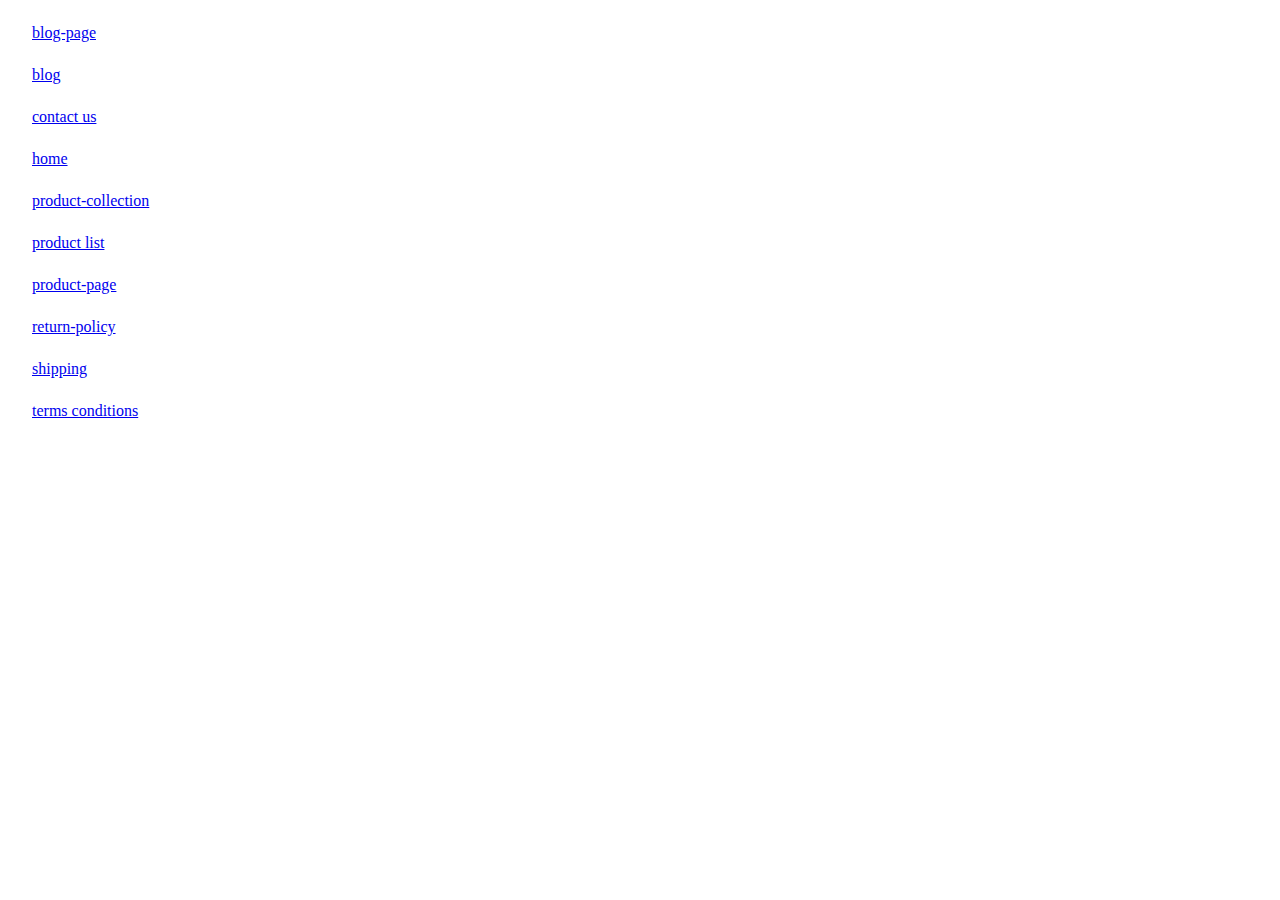
<file: index.html>
<!DOCTYPE html>
<html lang="en">

<head>
    <meta charset="UTF-8">
    <meta name="viewport" content="width=device-width, initial-scale=1.0">
    <title>Document</title>
    <style>
        a {
            margin: 24px;
            display: block;
        }
    </style>
</head>

<body>
    <a href="./blog-page.html">blog-page</a>
    <a href="./blog.html">blog</a>
    <a href="./contact-us.html">contact us</a>
    <a href="./home.html">home</a>
    <a href="./product-collection.html">product-collection</a>
    <a href="./product-list.html">product list</a>
    <a href="./product-page.html">product-page</a>
    <a href="./return-policy.html">return-policy</a>
    <a href="./shipping.html">shipping</a>
    <a href="./terms-conditions.html">terms conditions</a>


</body>

</html>
</file>
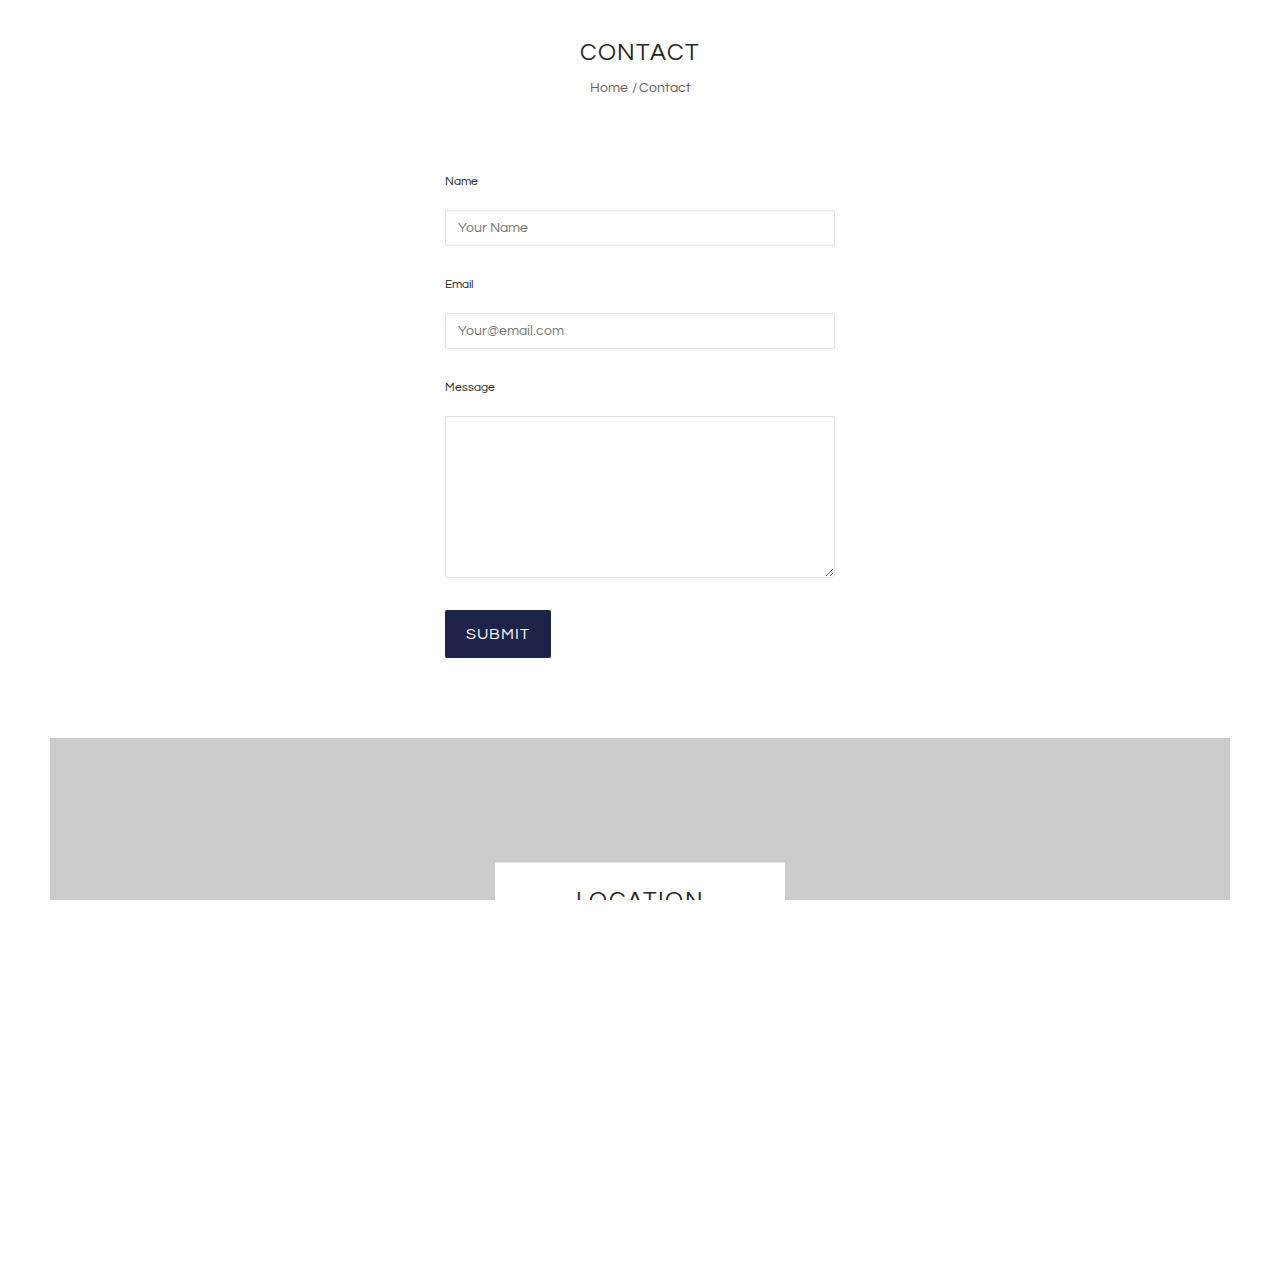
<file: contact-us.html>
<!DOCTYPE html>
<html lang="en">

<head>
    <meta charset="UTF-8">
    <meta name="viewport" content="width=device-width, initial-scale=1.0">
    <title>Document</title>
    <link rel="stylesheet" href="https://cdn.jsdelivr.net/npm/swiper@11/swiper-bundle.min.css" />
    <link rel="stylesheet" href="./css/root.css">
    <link rel="stylesheet" href="./css/style.css">
    <link rel="stylesheet" href="./css/responsive.css">
</head>

<body>

    <section class="container">

        <div class="contact-page-header">

            <div class="page-title">CONTACT</div>

            <div class="breadcrumbs">
                <a href="#">Home</a>
                <span>Contact</span>
            </div>

        </div>

    </section>


    <section class="container">


        <form action="#" class="contact-form">

            <div class="input-group">

                <label for="">Name</label>

                <input type="text" class="input" placeholder="Your Name" required>

            </div>

            <div class="input-group">

                <label for="">Email</label>

                <input type="email" class="input" placeholder="Your@email.com" required>

            </div>

            <div class="input-group">

                <label for="">Message</label>

                <textarea name="" class="input" rows="10" required></textarea>

            </div>

            <button type="submit">submit</button>

        </form>

    </section>


    <section class="container">

        <div class="location">

            <div class="imagewrapper2"
                style="background-image: url('//grid-theme-bright.myshopify.com/cdn/shop/files/hand-hero-sanitizer-7-edit_35ef394d-705b-4bd9-aa3c-b2e6790d6092_1216x960.jpg?v=1613789660');">

                <div class="text-box">

                    <h2 class="title">Location</h2>

                    <p class="sub-title">1221 Broad St</p>
                    <p class="sub-title"> Victoria, BC</p>

                    <p class="sub-title"> Monday - Friday: 10am - 6pm</p>
                    <p class="sub-title"> Saturday - Sunday: 12pm - 6pm</p>
                    <p class="sub-title"> <i> or by appointment </i> </p>

                </div>

            </div>

        </div>

        <!-- <a href="#" class="open-items-link"></a> -->

    </section>


    <script src="./js/jquery.js"></script>
    <script src="https://cdn.jsdelivr.net/npm/swiper@11/swiper-bundle.min.js"></script>
    <script src="./js/custom.js"></script>
</body>

</html>
</file>
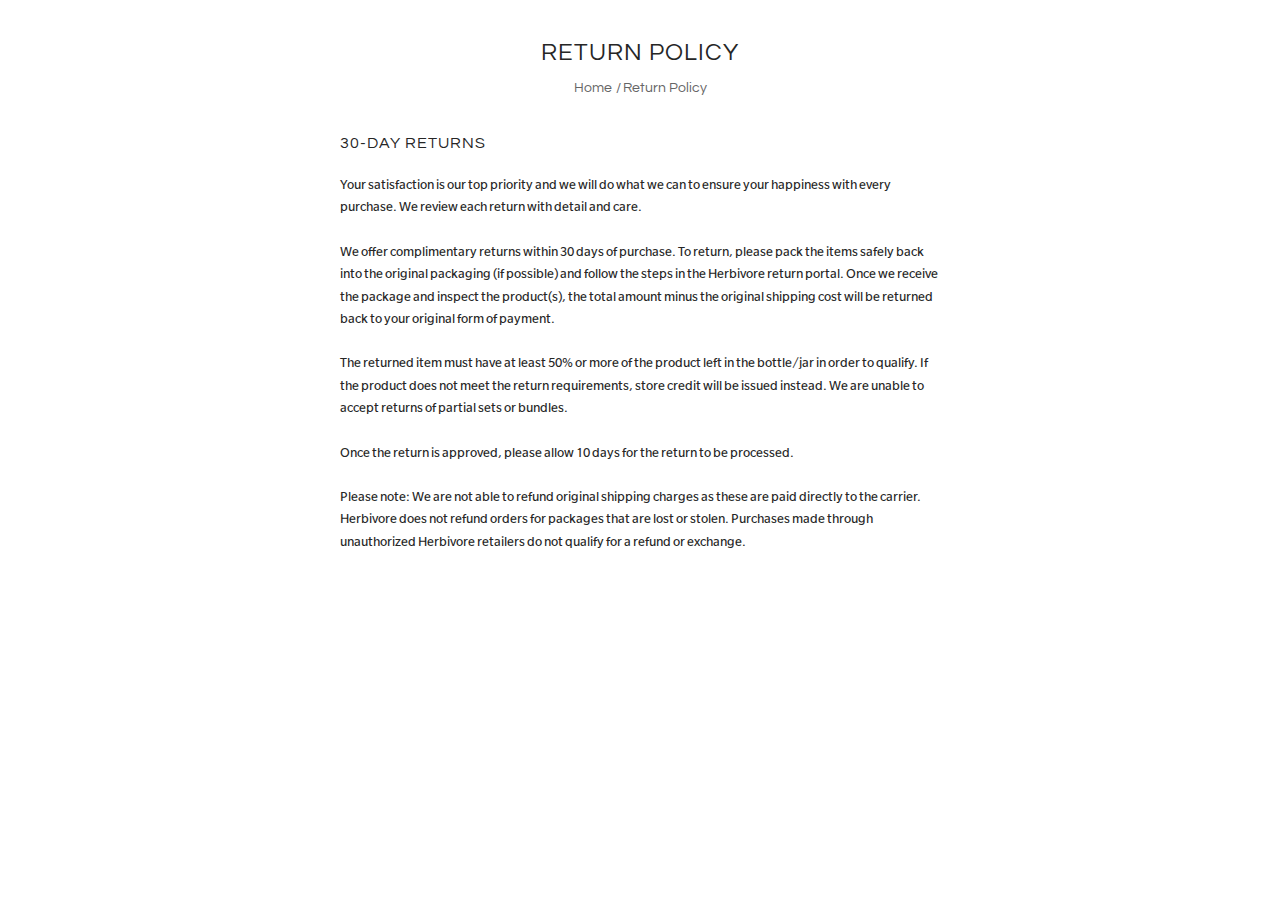
<file: return-policy.html>
<!DOCTYPE html>
<html lang="en">

<head>
    <meta charset="UTF-8">
    <meta name="viewport" content="width=device-width, initial-scale=1.0">
    <title>Document</title>
    <link rel="stylesheet" href="https://cdn.jsdelivr.net/npm/swiper@11/swiper-bundle.min.css" />
    <link rel="stylesheet" href="./css/root.css">
    <link rel="stylesheet" href="./css/style.css">
    <link rel="stylesheet" href="./css/responsive.css">
</head>

<body>

    <main>

        <section class="container">

            <div class="company-policy-page-header">

                <div class="page-title">RETURN POLICY</div>

                <div class="breadcrumbs">
                    <a href="#">Home</a>
                    <span>Return Policy</span>
                </div>

            </div>

        </section>

        <section class="company-policy-pages-content">

            <h4>30-DAY RETURNS</h4>

            <p>Your satisfaction is our top priority and we will do what we can to ensure your happiness with every
                purchase. We review each return with detail and care.</p>

            <p>We offer complimentary returns within 30 days of purchase. To return, please pack the items safely back
                into the original packaging (if possible) and follow the steps in the Herbivore return portal. Once we
                receive the package and inspect the product(s), the total amount minus the original shipping cost will
                be returned back to your original form of payment. </p>

            <p>The returned item must have at least 50% or more of the product left in the bottle/jar in order to
                qualify. If the product does not meet the return requirements, store credit will be issued instead. We
                are unable to accept returns of partial sets or bundles.
            </p>

            <p>Once the return is approved, please allow 10 days for the return to be processed. </p>

            <p>Please note: We are not able to refund original shipping charges as these are paid directly to the
                carrier. Herbivore does not refund orders for packages that are lost or stolen. Purchases made through
                unauthorized Herbivore retailers do not qualify for a refund or exchange.</p>

        </section>

    </main> 


</body>

</html>
</file>
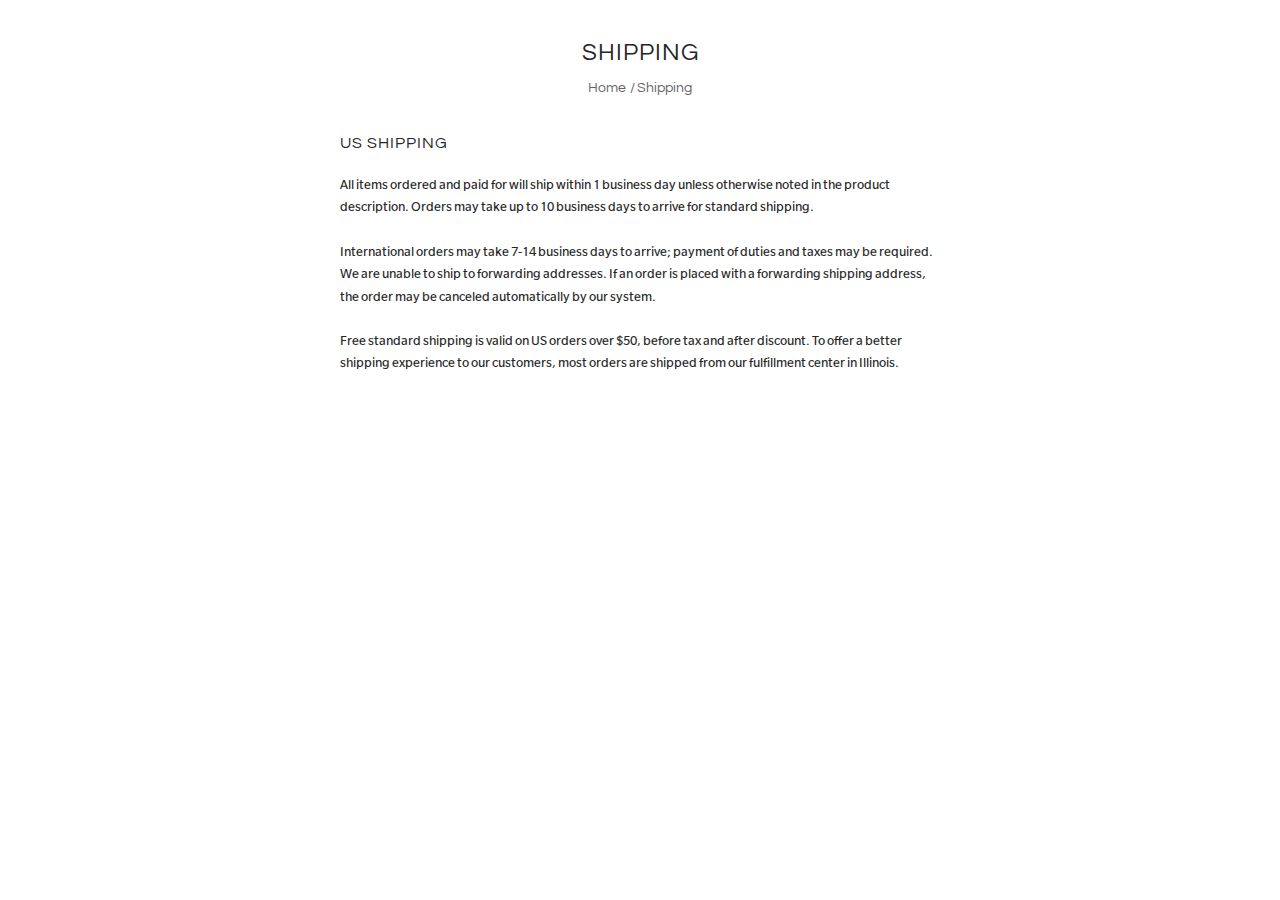
<file: shipping.html>
<!DOCTYPE html>
<html lang="en">

<head>
    <meta charset="UTF-8">
    <meta name="viewport" content="width=device-width, initial-scale=1.0">
    <title>Document</title>
    <link rel="stylesheet" href="https://cdn.jsdelivr.net/npm/swiper@11/swiper-bundle.min.css" />
    <link rel="stylesheet" href="./css/root.css">
    <link rel="stylesheet" href="./css/style.css">
    <link rel="stylesheet" href="./css/responsive.css">
</head>

<body>

    <main>

        <section class="container">

            <div class="company-policy-page-header">

                <div class="page-title">SHIPPING</div>

                <div class="breadcrumbs">
                    <a href="#">Home</a>
                    <span>Shipping</span>
                </div>

            </div>

        </section>

        <section class="company-policy-pages-content">

            <h4>US SHIPPING</h4>

            <p>All items ordered and paid for will ship within 1 business day unless otherwise noted in the product
                description. Orders may take up to 10 business days to arrive for standard shipping.</p>

            <p>International orders may take 7-14 business days to arrive; payment of duties and taxes may be required.
                We are unable to ship to forwarding addresses. If an order is placed with a forwarding shipping address,
                the order may be canceled automatically by our system. </p>

            <p>Free standard shipping is valid on US orders over $50, before tax and after discount. To offer a better
                shipping experience to our customers, most orders are shipped from our fulfillment center in Illinois.
            </p>

        </section>

    </main>


</body>

</html>
</file>
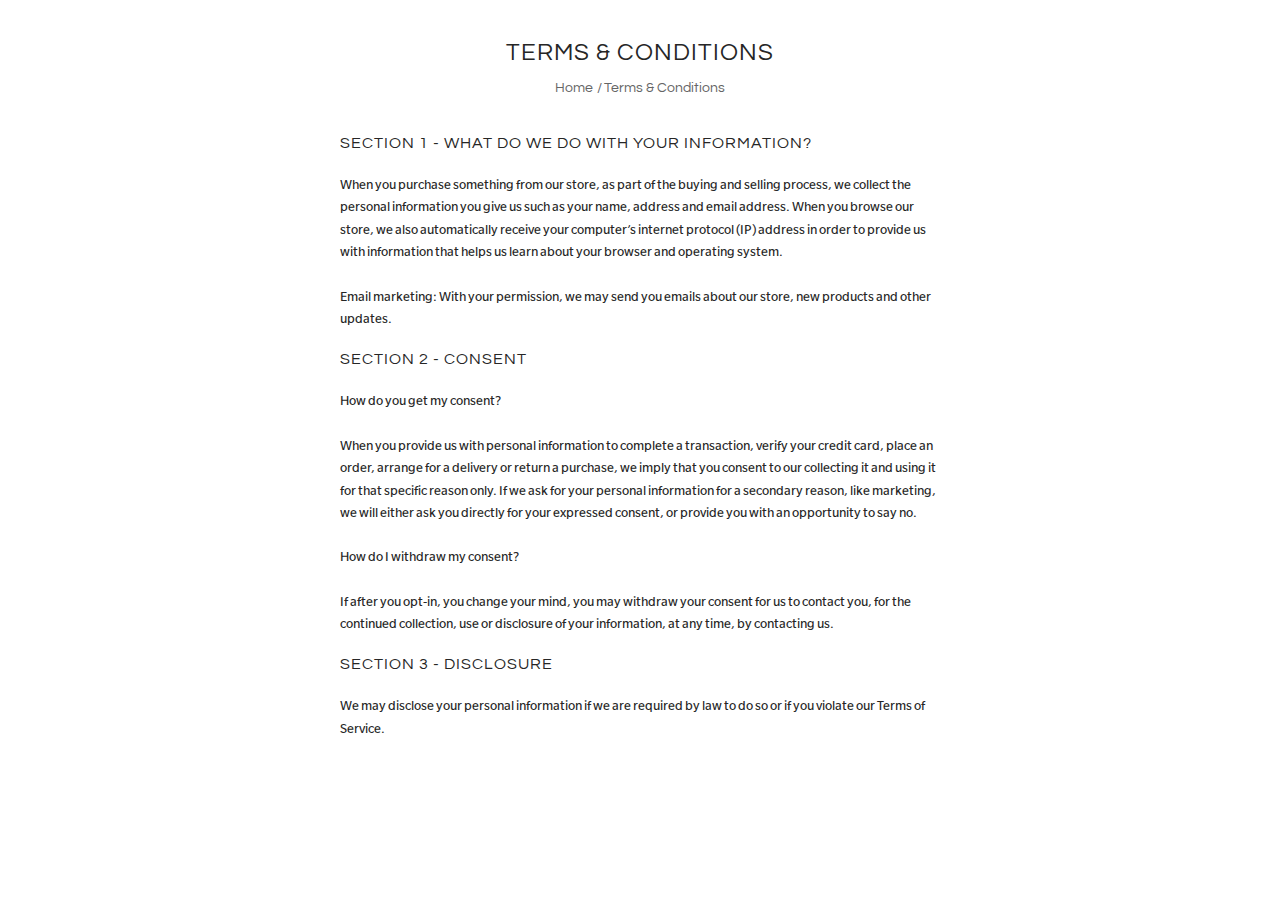
<file: terms-conditions.html>
<!DOCTYPE html>
<html lang="en">

<head>
    <meta charset="UTF-8">
    <meta name="viewport" content="width=device-width, initial-scale=1.0">
    <title>Document</title>
    <link rel="stylesheet" href="https://cdn.jsdelivr.net/npm/swiper@11/swiper-bundle.min.css" />
    <link rel="stylesheet" href="./css/root.css">
    <link rel="stylesheet" href="./css/style.css">
    <link rel="stylesheet" href="./css/responsive.css">
</head>

<body>

    <main>

        <section class="container">

            <div class="company-policy-page-header">

                <div class="page-title">TERMS & CONDITIONS</div>

                <div class="breadcrumbs">
                    <a href="#">Home</a>
                    <span> Terms & Conditions</span>
                </div>

            </div>

        </section>

        <section class="company-policy-pages-content">

            <h4>SECTION 1 - WHAT DO WE DO WITH YOUR INFORMATION?</h4>

            <p>When you purchase something from our store, as part of the buying and selling process, we collect the
                personal information you give us such as your name, address and email address. When you browse our
                store, we also automatically receive your computer’s internet protocol (IP) address in order to provide
                us with information that helps us learn about your browser and operating system.</p>

            <p>Email marketing: With your permission, we may send you emails about our store, new products and other
                updates. </p>

            <h4>SECTION 2 - CONSENT</h4>

            <p>How do you get my consent?</p>

            <p>When you provide us with personal information to complete a transaction, verify your credit card, place
                an order, arrange for a delivery or return a purchase, we imply that you consent to our collecting it
                and using it for that specific reason only. If we ask for your personal information for a secondary
                reason, like marketing, we will either ask you directly for your expressed consent, or provide you with
                an opportunity to say no.</p>

            <p>How do I withdraw my consent?</p>

            <p>If after you opt-in, you change your mind, you may withdraw your consent for us to contact you, for the
                continued collection, use or disclosure of your information, at any time, by contacting us.</p>

            <h4>SECTION 3 - DISCLOSURE</h4>

            <p>We may disclose your personal information if we are required by law to do so or if you violate our Terms
                of Service.</p>

        </section>

    </main>


</body>

</html>
</file>
<file: css/root.css>
@font-face {
    font-family: 'Questrial';
    src: url('../fonts/Questrial-Regular.ttf');
}

@font-face {
    font-family: 'Slat';
    src: url('../fonts/SlateRg.TTF');
}

* {
    margin: 0;
    padding: 0;
    box-sizing: border-box;
    font-family: Questrial;
}

html,
body {
    width: 100%;
    height: 100%;
    max-width: 100%;
    overflow-x: hidden;
}


:root {
    --product-tag: #656565;
    --product-name: #262626;
    --product-price: #262626;
}


.w-full {
    width: 100%;
}


.custom-checkbox {
    appearance: none;
    width: 14px;
    height: 14px;
    border: 1px solid #939393;
}

.custom-checkbox:checked {
    background-color: #1d2349;
    border: 1px solid transparent;
    background-image: url('../img/check.svg');
    background-size: contain;
}

a {
    text-decoration: none;
    color: initial;
}

a:hover {
    color: #414fa4;
}

/* product list  */

.product-list {
    display: flex;
    flex-wrap: wrap;
}

.product-list .product-item {
    padding-left: 20px;
    padding-right: 20px;
    margin-top: 20px;
    margin-bottom: 20px;
    list-style: none;
    display: inline-block;
}

.product-list.column-1 .product-item {
    width: 100%;
}

.product-list.column-2 .product-item {
    width: 50%;
}

.product-list.column-3 .product-item {
    width: 33.3333333333%;
}

.product-list.column-4 .product-item {
    width: 25%;
}


.product-list .product-item .product-details {
    margin-top: 16px;
    text-align: center;
}

.product-list .product-item .product-details .product-tag {
    text-decoration: none;
    color: var(--product-tag);
    font-size: 13px;
    text-transform: capitalize;
    font-family: Slat;
}

.product-list .product-item .product-details .product-name {
    color: var(--product-name);
    font-size: 15px;
    text-transform: capitalize;
    font-family: Slat;
    margin-top: 9px;
    margin-bottom: 10px;
    font-weight: 400;
    overflow: hidden;
    display: -webkit-box;
    -webkit-box-orient: vertical;
    -webkit-line-clamp: 1;
}

.product-list .product-item .product-details .product-price {
    font-size: 14px;
    color: var(--product-price);
}

.product-list .product-item .product-details .product-price del {
    color: #939393;
    margin-left: 4px;
}

.product-list .product-item .product-img {
    position: relative;
    width: 100%;
    overflow: hidden;
    display: block;
}

.product-list .product-item .product-img img {
    max-width: 100%;
    margin: auto;
    display: block;
    transition: opacity 0.1s ease-in-out;
    -webkit-transition: opacity 0.1s ease-in-out;
    -moz-transition: opacity 0.1s ease-in-out;
    -ms-transition: opacity 0.1s ease-in-out;
    -o-transition: opacity 0.1s ease-in-out;
    position: absolute;
    inset: 0;
    width: 100%;
    height: 100%;
    object-fit: cover;
}

.product-list .product-item .product-img img:nth-last-child(1) {
    opacity: 0;
    display: none;
}

.product-list .product-item .product-img:hover img:nth-child(1) {
    opacity: 0;
    display: none;
}

.product-list .product-item .product-img:hover img:nth-last-child(1) {
    opacity: 1;
    display: block;
}

/* close product list  */





/* imagewrapper */


.imagewrapper {
    position: relative;
    padding-bottom: 42%;
    background-size: cover;
    margin-left: 30px;
    margin-right: 30px;
    background-position: 50% 50%;
    background-image: url('https://images.unsplash.com/photo-1671197244266-73129c97c096?q=80&w=1632&auto=format&fit=crop&ixlib=rb-4.0.3&ixid=M3wxMjA3fDB8MHxwaG90by1wYWdlfHx8fGVufDB8fHx8fA%3D%3D');
}

.imagewrapper:after {
    content: "";
    position: absolute;
    inset: 0;
    background-color: rgba(0, 0, 0, 0.2);
    z-index: 1;
}

.imagewrapper .open-items-link {
    position: absolute;
    inset: 20px;
    display: block;
    width: 100%;
    height: 100%;
    z-index: 2;
}

.imagewrapper .text-box {
    position: absolute;
    left: 50%;
    top: 50%;
    transform: translate(-50%, -50%);
    max-width: 60%;
    width: 100%;
    margin: 0 auto;
    -webkit-transform: translate(-50%, -50%);
    -moz-transform: translate(-50%, -50%);
    -ms-transform: translate(-50%, -50%);
    -o-transform: translate(-50%, -50%);
    text-align: center;
    z-index: 3;
}

.imagewrapper .text-box .title {
    font-size: 24px;
    color: white;
    font-weight: 400;
    margin-bottom: 14px;
    text-transform: uppercase;
    letter-spacing: 1px;
}

.imagewrapper .text-box .sub-title {
    font-size: 16px;
    color: white;
    font-weight: 400;
    margin-bottom: 20px;
    font-family: Slat;
}

.imagewrapper .text-box .shop-btn {
    font-weight: 500;
    background-color: #1d2349;
    color: #fff;
    display: block;
    width: fit-content;
    margin: auto;
    text-align: center;
    padding: 15px 20px;
    border-radius: 2px;
    text-decoration: none;
    font-size: 14px;
    text-transform: uppercase;
    letter-spacing: 1px;
}

/* Close imagewrapper */



/* productwrapper */

.productwrapper {
    position: relative;
    width: 100%;
    display: flex;
    align-items: flex-start;
}

.productwrapper .product-img,
.productwrapper .product-details {
    width: 50%;
    padding-left: 26px;
    padding-right: 26px;
}

.productwrapper .product-img .swiper {
    width: 100%;
    height: auto;
    margin-left: auto;
    margin-right: auto;
}

.productwrapper .product-img .swiper .swiper-button-prev,
.swiper-button-next {
    display: none;
}

.productwrapper .product-img {
    overflow: visible;
}

.productwrapper .product-img .productThumbs {
    display: flex;
    align-items: center;
    justify-content: center;
}

.productwrapper .product-img .productThumbs .swiper-slide img {
    width: 100%;
    cursor: pointer;
}


.productwrapper .product-img .productThumbs .slick-slide {
    border: 1px solid transparent;
    padding: 3px;
    overflow: hidden;
}

.productwrapper .product-img .productThumbs .slick-slide .thumb-img {
    width: 100%;
    height: 100%;
    object-fit: cover;
}

.productwrapper .product-img .productThumbs .slick-current {
    border: 1px solid black;
}


.productwrapper .product-img .productThumbs .productThumbsBtn {
    height: 100%;
    background-color: white;
    display: flex;
    align-items: center;
    justify-content: center;
    color: black;
    position: absolute;
    z-index: 999;
    cursor: pointer;
    padding: 0 12px;
}

.productwrapper .product-img .productThumbs .swiper-wrapper {
    justify-content: center;
}

.productwrapper .product-img .productThumbs .productThumbsBtn.productThumbs-nextBtn {
    right: 0;
    top: 0;
}

.productwrapper .product-img .productThumbs .productThumbsBtn.productThumbs-prevBtn {
    left: 0;
    top: 0;
}

.productwrapper .product-img .productThumbs .swiper-button-disabled {
    display: none;
}

.productwrapper .product-img .productImgs {
    margin-bottom: 14px;
}

.productwrapper .product-img .productImgs .slider-img {
    padding-top: 640px;
}


.productwrapper .product-img .productImgs .slider-img img {
    position: absolute;
    inset: 0;
    width: 100%;
    height: 100%;
    object-fit: cover;
}

.productwrapper .product-img .productThumbs .swiper-slide {
    padding-top: 150px;
}

.productwrapper .product-img .productThumbs .swiper-slide img {
    position: absolute;
    inset: 0;
    width: 100%;
    height: 100%;
    object-fit: cover;
}


.productwrapper .product-details>*+* {
    margin-top: 40px;
}

.productwrapper .product-details .product-tag {
    font-size: 18px;
    text-transform: capitalize;
    color: var(--product-tag);
    text-decoration: none;
    font-family: Slat;
}

.productwrapper .product-details .product-name {
    text-transform: uppercase;
    font-size: 32px;
    color: var(--product-name);
    font-weight: 400;
    letter-spacing: 1px;
    margin-top: 14px;
    margin-bottom: 14px;
}

.productwrapper .product-details .product-price {
    font-size: 18px;
    color: var(--product-price);
    font-weight: 400;
}

.productwrapper .product-details .product-price del {
    color: #939393;
}

.productwrapper .product-details .product-cart_btn-group {
    display: flex;
    gap: 16px;
}

.productwrapper .product-details .product-cart_btn-group .btn {
    max-width: 230px;
    width: 100%;
    font-size: 16px;
    text-transform: uppercase;
    text-align: center;
    height: 48px;
    outline: none;
    border: 0;
    cursor: pointer;
    letter-spacing: 1px;
}

.productwrapper .product-details .product-cart_btn-group .add-to-cart_btn {
    color: #080808;
    background-color: #e0e3f5;
}

.productwrapper .product-details .product-cart_btn-group .buy-other-platform {
    background: #5a31f4;
    color: #fff;
}

.productwrapper .product-details .product-description p {
    font-size: 14px;
    color: #262626;
    font-family: Slat;
    margin-bottom: 18px;
    line-height: 1.6;
}

.productwrapper .product-details .product-description ul {
    font-size: 14px;
    color: #262626;
    font-family: Slat;
    line-height: 1.6;
    list-style-position: inside;
}

.productwrapper .product-details .product-options-form {
    display: flex;
    flex-direction: column;
    align-items: flex-start;
    gap: 16px;
}

.productwrapper .product-details .product-options {
    display: flex;
    align-items: center;
    gap: 12px;
}

.productwrapper .product-details .product-options label {
    color: #262626;
    font-size: 14px;
    width: 60px;
}

.tab-product .nav-material.nav-tabs .nav-item .nav-link {
    border: 1px solid transparent;
    padding: 0.5rem 1rem;
}

.tab-product .nav-material.nav-tabs .nav-link.active {
    color: #495057;
    background-color: #fff;
    border-color: #dee2e6;
    border-bottom: 1px solid transparent;
}

.tab-product .nav-material.nav-tabs .nav-item .material-border,
.product-full-tab .nav-material.nav-tabs .nav-item .material-border {
    border: 0;
}

/* Close productwrapper */

/* pagination */

.pagination {
    display: flex;
    align-items: stretch;
    gap: 12px;
    list-style: none;
    justify-content: center;
    margin-top: 40px;
    margin-bottom: 40px;
}

.pagination .btn {
    width: 38px;
    height: 38px;
    display: flex;
    align-items: center;
    justify-content: center;
    border-radius: 2px;
    color: #494949;
    border: 1px solid #ebebeb;
    background-color: transparent;
    outline: none;
    cursor: pointer;
}

.pagination .btn:hover {
    border-color: #b8b8b8;
}

.pagination .btn.pageChnagebtn {
    background-color: #1d2349;
    border: 1px solid #1d2349;
}

.pagination .btn.pageChnagebtn:disabled {
    display: none;
}

.pagination .page_active .btn {
    border-color: #b8b8b8;
}

/* Close pagination */





/* imagewrapper2 */


.imagewrapper2 {
    position: relative;
    padding-bottom: 500px;
    background-size: cover;
    margin-bottom: 40px;
    margin-left: 30px;
    margin-right: 30px;
    background-position: 50% 50%;
}

.imagewrapper2:after {
    content: "";
    position: absolute;
    inset: 0;
    background-color: rgba(0, 0, 0, 0.2);
    z-index: 1;
}

.imagewrapper2 .open-items-link {
    position: absolute;
    inset: 20px;
    display: block;
    width: 100%;
    height: 100%;
    z-index: 2;
}

.imagewrapper2 .text-box {
    position: absolute;
    left: 50%;
    top: 50%;
    transform: translate(-50%, -50%);
    max-width: 290px;
    width: 100%;
    margin: 0 auto;
    -webkit-transform: translate(-50%, -50%);
    -moz-transform: translate(-50%, -50%);
    -ms-transform: translate(-50%, -50%);
    -o-transform: translate(-50%, -50%);
    text-align: center;
    z-index: 3;
    background-color: white;
    padding: 25px;
}

.imagewrapper2 .text-box .title {
    font-size: 24px;
    color: #262626;
    font-weight: 400;
    margin-bottom: 26px;
    text-transform: uppercase;
    letter-spacing: .05em;
}

.imagewrapper2 .text-box .sub-title {
    font-size: 16px;
    color: #262626;
    font-weight: 400;
    font-family: Slat;
    margin-bottom: 12px;
}


/* Close imagewrapper2 */




/* select  */

.custom-select {
    min-width: 200px;
    border-radius: 3px;
    padding: 6px 10px;
    height: 38px;
    border: 1px solid #ebebeb;
    -webkit-border-radius: 3px;
    -moz-border-radius: 3px;
    -ms-border-radius: 3px;
    -o-border-radius: 3px;
    appearance: none;
    position: relative;
    font-size: 14px;
    font-family: Slat;
    outline: none;
    background-repeat: no-repeat;
    background-image: url("../img/caretDown.svg");
    background-position: right 10px center;
    background-size: 18px;
    text-transform: capitalize;
}



/* Close select  */


/* input  */

.custom-input {
    border-radius: 3px;
    padding: 6px 10px;
    height: 38px;
    border: 1px solid #ebebeb;
    -webkit-border-radius: 3px;
    -moz-border-radius: 3px;
    -ms-border-radius: 3px;
    -o-border-radius: 3px;
    position: relative;
    font-size: 14px;
    font-family: Slat;
    outline: none;
}

input[type="number"] {
    width: 60px;
    text-align: center;
}

/* Close input  */
</file>
<file: css/style.css>
@font-face {
    font-family: 'Questrial';
    src: url('../fonts/Questrial-Regular.ttf');
}

@font-face {
    font-family: 'Slat';
    src: url('../fonts/SlateRg.TTF');
}


/* home page  */

.home-page-sections {
    width: 100%;
    padding-top: 40px;
    padding-bottom: 40px;
    padding-right: 10px;
    padding-left: 10px;
    max-width: 1260px;
    margin-left: auto;
    margin-right: auto;
}

.home-page-sections .section-title {
    margin-bottom: 14px;
    display: block;
    text-transform: uppercase;
    text-align: center;
    font-weight: 300;
    letter-spacing: 1px;
    font-size: 16px;
}

.home-new-product.product-list .product-item .product-img {
    height: 440px;
}

.product-list_grid.product-list .product-item .product-img {
    height: 320px;
}

/* Close  home page  */


.container {
    width: 100%;
    padding-right: 10px;
    padding-left: 10px;
    max-width: 1260px;
    margin-left: auto;
    margin-right: auto;
}




/* product list page  */


.product-list-header {
    padding-top: 32px;
}

.page-title {
    font-size: 24px;
    color: #262626;
    font-weight: 400;
    text-align: center;
    letter-spacing: 1px;
    margin-bottom: 14px;
    text-transform: uppercase;
}

.breadcrumbs {
    font-family: Slat;
    font-weight: 300;
    padding: 0 30px;
    text-align: center;
    color: #656565;
    font-size: 14px;
}

.breadcrumbs a {
    color: inherit;
    text-decoration: none;
}

.breadcrumbs a:after {
    content: "/";
    margin-left: 4px;
}

.list-filters {
    display: flex;
    align-items: center;
    justify-content: space-between;
    width: 100%;
    margin-top: 42px;
    margin-bottom: 42px;
    padding-left: 20px;
    padding-right: 20px;
}

.filters-options {
    display: flex;
    align-items: stretch;
    gap: 6px;
}

.filters-options .options-wrapper {
    position: relative;
}

.filters-options .option-select {
    display: flex;
    align-items: center;
    gap: 12px;
    width: auto;
    padding: 8px 12px;
    border: none;
    border-radius: 3px;
    border: 1px solid #ebebeb;
    max-width: unset;
    cursor: pointer;
    height: 38px;
}

.filters-options .option-select .option-title {
    font-size: 14px;
    font-family: Slat;
}

.filters-options .option-select .option-details {
    display: flex;
    align-items: center;
    gap: 8px;
}

.filters-options .option-select .option-details .select-option-count {
    font-size: 10px;
    width: 18px;
    height: 18px;
    border-radius: 999px;
    display: flex;
    align-items: center;
    justify-content: center;
    color: #494949;
    background-color: #e0e3f5;
    -webkit-border-radius: 999px;
    -moz-border-radius: 999px;
    -ms-border-radius: 999px;
    -o-border-radius: 999px;
}

.filters-options .option-select .option-details .icon {
    width: 18px;
    height: 18px;
}

.filters-options .options-wrapper .option-list {
    position: absolute;
    background-color: white;
    border-radius: 3px;
    border: 1px solid #ebebeb;
    top: 0;
    left: 0;
    min-width: 100%;
    max-width: auto;
    padding: 8px;
    overflow-y: auto;
    z-index: 99;
    max-height: 240px;
    list-style: none;
    margin-top: 40px;
    display: none;
}

.filters-options .options-wrapper .option-list>*+* {
    padding-top: 12px;
}


.filters-options .options-wrapper .option-list .price-drop {
    display: flex;
    align-items: center;
    gap: 12px;
}

.filters-options .options-wrapper .option-list .option-item {
    display: flex;
    align-items: center;
    gap: 6px;
}

.filters-options .options-wrapper .option-list .option-item.disable {
    opacity: 50%;
    cursor: no-drop;
    pointer-events: none;
}

.filters-options .options-wrapper .option-list .option-item label {
    font-size: 14px;
    padding-right: 12px;
    letter-spacing: .2px;
    width: 100%;
    cursor: pointer;
    text-wrap: nowrap;
}

.filters-options .options-wrapper.show-options .option-select .option-details .icon {
    transform: rotate(180deg);
    -webkit-transform: rotate(180deg);
    -moz-transform: rotate(180deg);
    -ms-transform: rotate(180deg);
    -o-transform: rotate(180deg);
}

/* Close product list page  */


.home-page-sections .imagewrapper2 {
    padding-bottom: 400px;
}

.home-page-sections .imagewrapper2:after {
    display: none;
}

.home-page-sections .imagewrapper2 .text-box {
    max-width: 460px;
}

.home-page-sections .imagewrapper2 .text-box .sub-title {
    font-size: 14px;
}

.home-page-sections .imagewrapper2 .text-box .link {
    text-decoration: underline;
    display: block;
    margin-top: 28px;
    font-size: 14px;
}

/* home-testimonials  */

.home-testimonials {
    display: flex;
    align-items: center;
    list-style: none;
}

.home-testimonials .testimonial {
    width: 50%;
    margin-left: 15px;
    margin-right: 15px;
    background-color: #f7f7f7;
    padding: 34px;
    text-align: center;
}

.home-testimonials .testimonial>*+* {
    margin-top: 20px;
}

.home-testimonials .testimonial .testimonial-customer-comment {
    font-size: 16px;
    color: #262626;
    font-family: Slat;
    line-height: 1.6;
}

.home-testimonials .testimonial .customer-name {
    font-size: 16px;
    color: #262626;
    font-family: Slat;
    font-weight: 600;
    line-height: 1.6;
    letter-spacing: 1px;
}

.home-testimonials .testimonial .customer-location {
    margin-top: 2px;
    font-size: 16px;
    opacity: .75;
    color: #262626;
}

/* Close home-testimonials  */



/* home-blogs  */

.home-blogs {
    display: flex;
    align-items: center;
    list-style: none;
    flex-wrap: wrap;
    border-top: 1px solid #ebebeb;
    padding-top: 40px;
}


.home-blogs .blog {
    width: 33.333%;
    font-size: 16px;
    padding-left: 22px;
    padding-right: 22px;
    text-align: center;
}

.home-blogs .blog>*+* {
    margin-top: 20px;
}

.home-blogs .blog .blog-post-date {
    font-size: 14px;
    color: #262626;
    margin-bottom: 8px;
    letter-spacing: 1px;
}

.home-blogs .blog .blog-title {
    color: #1d2349;
    font-size: 20px;
    text-decoration: none;
    letter-spacing: 1px;
}

.home-blogs .blog .blog-title:hover {
    color: #414fa4;
}

.home-blogs .blog .blog-excerpt {
    font-size: 14px;
    color: #262626;
    line-height: 1.6;
    margin-bottom: 12px;
}

.home-blogs .blog .read-blog-link {
    color: #1d2349;
    text-decoration: none;
    font-size: 14px;
    font-family: Slat;
}

.home-blogs .blog .read-blog-link:hover {
    color: #414fa4;
}

.home-blogs .blog .blog-img {
    position: relative;
    padding-top: 390px;
    width: 100%;
    display: block;
    overflow: hidden;
}

.home-blogs .blog .blog-img img {
    position: absolute;
    inset: 0;
    width: 100%;
    height: 100%;
    object-fit: cover;
    transition: 0.4s;
    -webkit-transition: 0.4s;
    -moz-transition: 0.4s;
    -ms-transition: 0.4s;
    -o-transition: 0.4s;
}

.home-blogs .blog .blog-img:hover img {
    transform: scale(1.1);
    -webkit-transform: scale(1.1);
    -moz-transform: scale(1.1);
    -ms-transform: scale(1.1);
    -o-transform: scale(1.1);
}


/* Close home-blogs  */






/* blog page  */


.blog-page-header {
    margin-top: 40px;
    margin-bottom: 40px;
}

.blog-list {
    display: flex;
    list-style: none;
    flex-wrap: wrap;
}

.blog-list .blog {
    width: 33.3333333333%;
    padding-right: 20px;
    padding-left: 20px;
    margin-bottom: 40px;
}

.blog-list .blog .blog-img {
    position: relative;
    display: block;
    padding-top: 390px;
    overflow: hidden;
    width: 100%;
}

.blog-list .blog .blog-img img {
    position: absolute;
    inset: 0;
    width: 100%;
    height: 100%;
    object-fit: cover;
}

.blog-list .blog .blog-content {
    border: 1px solid #e4e4e4;
    border-top: 0;
    padding-top: 20px;
    padding-bottom: 20px;
    padding-left: 30px;
    padding-right: 30px;
}

.blog-list .blog .blog-content>*+* {
    margin-top: 12px;
}

.blog-list .blog .blog-content .blog-post-time {
    display: block;
    color: #656565;
    font-size: 14px;
}

.blog-list .blog .blog-content .blog-title {
    line-height: 1.2;
    color: #262626;
    font-size: 32px;
    display: block;
    text-decoration: none;
    text-transform: uppercase;
    letter-spacing: 1px;
}

.blog-list .blog .blog-content .blog-title:hover {
    color: #414fa4;
}

.blog-list .blog .blog-content .blog-excerpt {
    font-size: 14px;
    line-height: 1.6;
    font-family: Slat;
}

.blog-wrapper {
    display: flex;
    align-items: flex-start;
    margin-bottom: 40px;
}

.blog-wrapper .blog-sidebar {
    padding-right: 35px;
    width: 20%;
}

.blog-wrapper .blog-sidebar .section-title {
    font-size: 16px;
    color: #262626;
    letter-spacing: 1px;
    font-weight: 400;
}

.blog-wrapper .blog-sidebar .recent-post-blog {
    list-style: none;
}

.blog-wrapper .blog-sidebar .recent-post-blog li {
    margin-top: 30px;
}

.blog-wrapper .blog-sidebar .recent-post-blog .post-blog-title {
    color: #262626;
    font-size: 14px;
}

.blog-wrapper .blog-sidebar .recent-post-blog .post-blog-date {
    color: #656565;
    font-size: 14px;
    margin-top: 6px;
}

.blog-wrapper .posted-blog {
    width: 60%;
    margin-right: auto;
}

.blog-wrapper .posted-blog .blog-img {
    position: relative;
    padding-top: 720px;
    width: 100%;
    overflow: hidden;
}

.blog-wrapper .posted-blog .blog-img img {
    position: absolute;
    inset: 0;
    width: 100%;
    height: 100%;
    object-fit: cover;
}

.blog-wrapper .posted-blog .blog-write-content {
    background-color: white;
    max-width: 80%;
    margin: 0 auto;
    position: relative;
    z-index: 9;
    margin-top: -72px;
}

.blog-wrapper .posted-blog .blog-write-content .blog-title {
    text-transform: uppercase;
    letter-spacing: 1px;
    font-weight: 500;
    font-size: 32px;
    line-height: 1.4;
    text-align: center;
}

.blog-wrapper .posted-blog .blog-write-content .blog-posted-date {
    margin-top: 27px;
    text-align: center;
    color: #656565;
    font-size: 16px;
    font-weight: 400;
}

.blog-wrapper .posted-blog .blog-write-content .blog-content-header {
    padding: 42px 24px;
}

.blog-wrapper .posted-blog .blog-write-content .blog-content-body>*+* {
    margin-top: 20px;
}

.blog-wrapper .posted-blog .blog-write-content .blog-content-body p {
    font-size: 14px;
    color: #262626;
    font-family: Slat;
    line-height: 1.6;
}

.blog-wrapper .posted-blog .blog-write-content .blog-content-body h1,
.blog-wrapper .posted-blog .blog-write-content .blog-content-body h2,
.blog-wrapper .posted-blog .blog-write-content .blog-content-body h3,
.blog-wrapper .posted-blog .blog-write-content .blog-content-body h4,
.blog-wrapper .posted-blog .blog-write-content .blog-content-body h5,
.blog-wrapper .posted-blog .blog-write-content .blog-content-body h6 {
    font-size: 16px;
    color: #262626;
    letter-spacing: .05em;
    text-transform: uppercase;
    font-weight: 400;
    margin-bottom: 24px;
}

.blog-wrapper .posted-blog .blog-write-content .blog-content-body ul,
.blog-wrapper .posted-blog .blog-write-content .blog-content-body ol {
    padding-left: 42px;
    padding-top: 14px;
    padding-bottom: 14px;
}

.blog-wrapper .posted-blog .blog-write-content .blog-content-body ul li,
.blog-wrapper .posted-blog .blog-write-content .blog-content-body ol li {
    margin-top: 5px;
    margin-bottom: 5px;
    font-size: 14px;
    color: #262626;
    font-family: Slat;
    line-height: 1.6;
}

.blog-share-button {
    display: flex;
    align-items: center;
    justify-content: center;
    margin-bottom: 20px;
    gap: 18px;
}

.blog-share-button svg,
.blog-share-button img {
    width: 20px;
    height: 20px;
}

.blog-share-button svg path {
    stroke: #1d2349;
}

/* Close blog Page  */








/* collection page  */


.collection-page-header {
    margin-top: 40px;
    margin-bottom: 40px;
}


.collections-list {
    display: flex;
    flex-wrap: wrap;
    list-style: none;
}

.collections-list .collection {
    width: 33.3333%;
    padding-left: 20px;
    padding-right: 20px;
    margin-bottom: 40px;
}

.collections-list .collection .collection-img {
    display: block;
    width: 100%;
    overflow: hidden;
    padding-top: 360px;
    position: relative;
}

.collections-list .collection .collection-img img {
    position: absolute;
    inset: 0;
    width: 100%;
    height: 100%;
    object-fit: cover;
}

.collections-list .collection .collection-name {
    display: block;
    margin-top: 20px;
    text-transform: uppercase;
    text-align: center;
    font-size: 24px;
    letter-spacing: 1px;
    font-weight: 500;
}

/* Close collection page  */



/* contact page  */

.contact-page-header {
    margin-top: 40px;
    margin-bottom: 40px;
}

.contact-form {
    width: 100%;
    max-width: 390px;
    margin-left: auto;
    margin-right: auto;
    padding-top: 40px;
    padding-bottom: 40px;
}

.contact-form>*+* {
    margin-top: 32px;
}

.contact-form .input-group {
    display: flex;
    flex-direction: column;
    gap: 22px;
    align-items: flex-start;
    width: 100%;
}

.contact-form .input-group label {
    display: block;
    color: #262626;
    text-transform: capitalize;
    font-size: 12px;
}

.contact-form .input-group .input {
    display: block;
    width: 100%;
    padding: 10px 12px;
    font-size: 14px;
    color: #262626;
    background: #ffffff;
    border: 1px solid #e4e4e4;
    border-radius: 2px;
    -webkit-appearance: none;
    appearance: none;
    outline: none;
}

.contact-form button[type=submit] {
    font-weight: 500;
    background: #1d2349;
    color: #fff;
    display: inline-block;
    text-align: center;
    line-height: normal;
    padding: 15px 20px;
    border-radius: 2px;
    font-size: 16px;
    -webkit-border-radius: 2px;
    -moz-border-radius: 2px;
    -ms-border-radius: 2px;
    -o-border-radius: 2px;
    outline: none;
    cursor: pointer;
    text-transform: uppercase;
    letter-spacing: 1px;
    border: 1px solid transparent;
}

.location {
    margin-top: 40px;
    margin-bottom: 40px;
}

/* Close contact page  */

/* company policy page  */

.company-policy-page-header {
    margin-top: 40px;
    margin-bottom: 40px;
}

.company-policy-pages-content {
    width: 100%;
    max-width: 600px;
    margin-left: auto;
    margin-right: auto;
}

.company-policy-pages-content p {
    font-family: Slat;
    font-style: normal;
    font-weight: 300;
    color: #262626;
    font-size: 14px;
    line-height: 1.6;
    margin-top: 22px;
    margin-bottom: 22px;
}

.company-policy-pages-content h1,
.company-policy-pages-content h2,
.company-policy-pages-content h3,
.company-policy-pages-content h4,
.company-policy-pages-content h5,
.company-policy-pages-content h6 {
    margin-top: 16px;
    margin-bottom: 16px;
    color: #262626;
    font-size: 16px;
    text-transform: uppercase;
    letter-spacing: 1px;
    font-weight: 500;
}

/* Close company policy page */



/* product page */

.product-page-header {
    margin-top: 40px;
    margin-bottom: 40px;
}

.product-tabs .tabs-header {
    border-bottom: 1px solid #e4e4e4;
}

.product-tabs .tabs-body {
    padding: 20px 0;
}

.product-tabs .tabs-header .tab-button {
    border: 1px solid transparent;
    border-bottom: 0;
    padding: 14px;
    cursor: pointer;
    font-size: 14px;
    outline: none;
    background-color: transparent;
}

.product-tabs .tabs-header .tab-button.activeTabLink {
    border-color: #e4e4e4;
}

.product-tabs .tabs-body .tab-content {
    display: none;
}

.product-tabs .tabs-body .tab-content.activeTab {
    display: block;
}

.product-page-section {
    margin-top: 40px;
    margin-bottom: 40px;
}

.product-advice-section {
    border-top: 1px solid #e4e4e4;
    margin-top: 120px;
    padding-top: 40px;
    padding-bottom: 40px;
}

.product-advice-section .section-title {
    margin-bottom: 14px;
    display: block;
    text-transform: uppercase;
    text-align: center;
    font-weight: 300;
    letter-spacing: 1px;
    font-size: 16px;
}


/* Close product page */






/* home-hero-grid */

.home-hero-grid {
    display: flex;
    align-items: center;
}


.home-hero-grid .col-3 {
    width: 30%;
    padding-right: 4px;
}


.home-hero-grid .col-3 .section-big {
    margin-top: 8px;
}

.home-hero-grid .col-7 {
    width: 70%;
    padding-left: 4px;
}

.home-hero-grid .img-section {
    position: relative;
    display: flex;
    align-items: center;
    justify-content: center;
    display: block;
    overflow: hidden;
}

.home-hero-grid .img-section.section-small {
    /* padding-top: 64%; */
    height: 290px;
}

.home-hero-grid .img-section.section-big {
    /* padding-top: 94%; */
    height: 440px;
}


.home-hero-grid .img-section-grid {
    display: flex;
    align-items: stretch;
    padding-top: 8px;
}

.home-hero-grid .img-section-grid .col-6 {
    width: 50%;
}

.home-hero-grid .img-section-grid .col-6:nth-child(1) {
    padding-right: 4px;
}

.home-hero-grid .img-section-grid .col-6:nth-last-child(1) {
    padding-left: 4px;
}

.home-hero-grid .img-section .title {
    position: absolute;
    left: 50%;
    top: 50%;
    transform: translate(-50%, -50%);
    z-index: 9;
    display: block;
    text-align: center;
    color: #fff;
    font-size: 22px;
    text-transform: uppercase;
    letter-spacing: 1px;
    font-weight: 500;
    -webkit-transform: translate(-50%, -50%);
    -moz-transform: translate(-50%, -50%);
    -ms-transform: translate(-50%, -50%);
    -o-transform: translate(-50%, -50%);
    opacity: 0;
    transition: 0.4s;
    -webkit-transition: 0.4s;
    -moz-transition: 0.4s;
    -ms-transition: 0.4s;
    -o-transition: 0.4s;
    text-wrap: nowrap;
}

.home-hero-grid .img-section:hover .title {
    opacity: 1;
}

.home-hero-grid .img-section:after {
    content: "";
    position: absolute;
    inset: 0;
    background-color: rgba(0, 0, 0, 0.4);
    width: 100%;
    height: 100%;
    opacity: 0;
    transition: opacity 0.2s;
    -webkit-transition: opacity 0.2s;
    -moz-transition: opacity 0.2s;
    -ms-transition: opacity 0.2s;
    -o-transition: opacity 0.2s;
}

.home-hero-grid .img-section:hover::after {
    opacity: 1;
}

.home-hero-grid .img-section:hover img {
    transform: scale(1.1);
    -webkit-transform: scale(1.1);
    -moz-transform: scale(1.1);
    -ms-transform: scale(1.1);
    -o-transform: scale(1.1);
}

.home-hero-grid .img-section img {
    position: absolute;
    inset: 0;
    width: 100%;
    height: 100%;
    object-fit: cover;
    transition: 0.2s;
    -webkit-transition: 0.2s;
    -moz-transition: 0.2s;
    -ms-transition: 0.2s;
    -o-transition: 0.2s;
}

/* Close home-hero-grid  */
</file>
<file: css/responsive.css>
@media (max-width:990px) {
    .home-new-product.product-list .product-item .product-img {
        height: 320px;
    }

    .blog-wrapper {
        flex-direction: column;
        align-items: center;
    }

    .blog-wrapper .posted-blog {
        width: 80%;
        margin-left: auto;
        margin-right: auto;
    }

    .blog-wrapper .blog-sidebar .recent-post-blog {
        display: flex;
        align-items: flex-start;
        padding-bottom: 34px;
        justify-content: center;
        flex-wrap: wrap;
        row-gap: 18px;
        column-gap: 32px;
        padding-top: 32px;
    }

    .blog-wrapper .blog-sidebar .recent-post-blog li {
        margin-top: 0;
    }

    .blog-wrapper .blog-sidebar .section-title {
        text-align: center;
    }

    .blog-wrapper .blog-sidebar {
        width: 100%;
        padding-right: 0;
    }

    .blog-wrapper .posted-blog .blog-write-content {
        margin-top: 0;
    }


    .blog-list .blog {
        width: 50%;
    }

    .contact-form {
        padding-right: 30px;
        padding-left: 30px;
    }


    .collections-list .collection {
        width: 50%;
    }

    .product-list.column-4 .product-item {
        width: 50%;
    }

    .product-list-page.product-list_grid.product-list .product-item .product-img {
        height: 380px;
    }


    .home-blogs .blog:nth-child(1) {
        width: 100%;
    }

    .home-blogs .blog {
        width: 50%;
        padding: 20px;
    }


}


@media (max-width:768px) {
    .product-list {
        overflow-x: auto;
        flex-wrap: nowrap;
        padding-bottom: 24px;
    }

    .product-list.column-3 .product-item {
        min-width: 320px;
    }

    .product-list_grid.product-list .product-item .product-img {
        height: 240px;
    }

    .product-list.column-4 .product-item {
        min-width: 250px;
    }

    .productwrapper {
        flex-wrap: wrap;
    }

    .productwrapper .product-img,
    .productwrapper .product-details {
        width: 100%;
    }


    .productwrapper .product-img,
    .productwrapper .product-details {
        padding-left: 20px;
        padding-right: 20px;
    }


    .blog-wrapper .posted-blog {
        width: 100%;
    }

    .blog-wrapper .posted-blog .blog-write-content .blog-content-header {
        padding-left: 0;
        padding-right: 0;
    }

    .blog-wrapper .posted-blog .blog-write-content {
        max-width: 90%;
    }

    .blog-wrapper .posted-blog .blog-img {
        padding-top: 470px;
    }


    .blog-list .blog {
        width: 100%;
        padding-right: 10px;
        padding-left: 10px;
    }


    .collections-list .collection .collection-img {
        padding-top: 320px;
    }

    .product-list-page.product-list_grid.product-list .product-item {
        min-width: auto;
    }

    .product-list-page.product-list {
        flex-wrap: wrap;
    }

    .list-filters {
        flex-direction: column-reverse;
        gap: 14px;
        justify-content: center;
    }

    .company-policy-pages-content {
        padding-right: 30px;
        padding-left: 30px;
    }

    .home-blogs .blog {
        width: 100%;
        padding: 20px;
    }

    

}


@media (max-width:640px) {

    .collections-list .collection .collection-img {
        padding-top: 420px;
    }

    .collections-list .collection {
        width: 100%;
    }

    .product-list-page.product-list_grid.product-list .product-item .product-img {
        height: 276px;
    }

    .product-list-page.product-list_grid.product-list .product-item {
        padding-left: 10px;
        padding-right: 10px;
    }

    .home-blogs .blog {
        padding: 10px;
    }


    .home-testimonials {
        flex-direction: column;
        gap: 12px;
    }

    .home-testimonials .testimonial {
        width: 100%;
    }

}


@media (max-width:440px) {
    .collections-list .collection .collection-img {
        padding-top: 320px;
    }

    .product-list-page.product-list_grid.product-list .product-item .product-img {
        height: 232px;
    }

}
</file>
